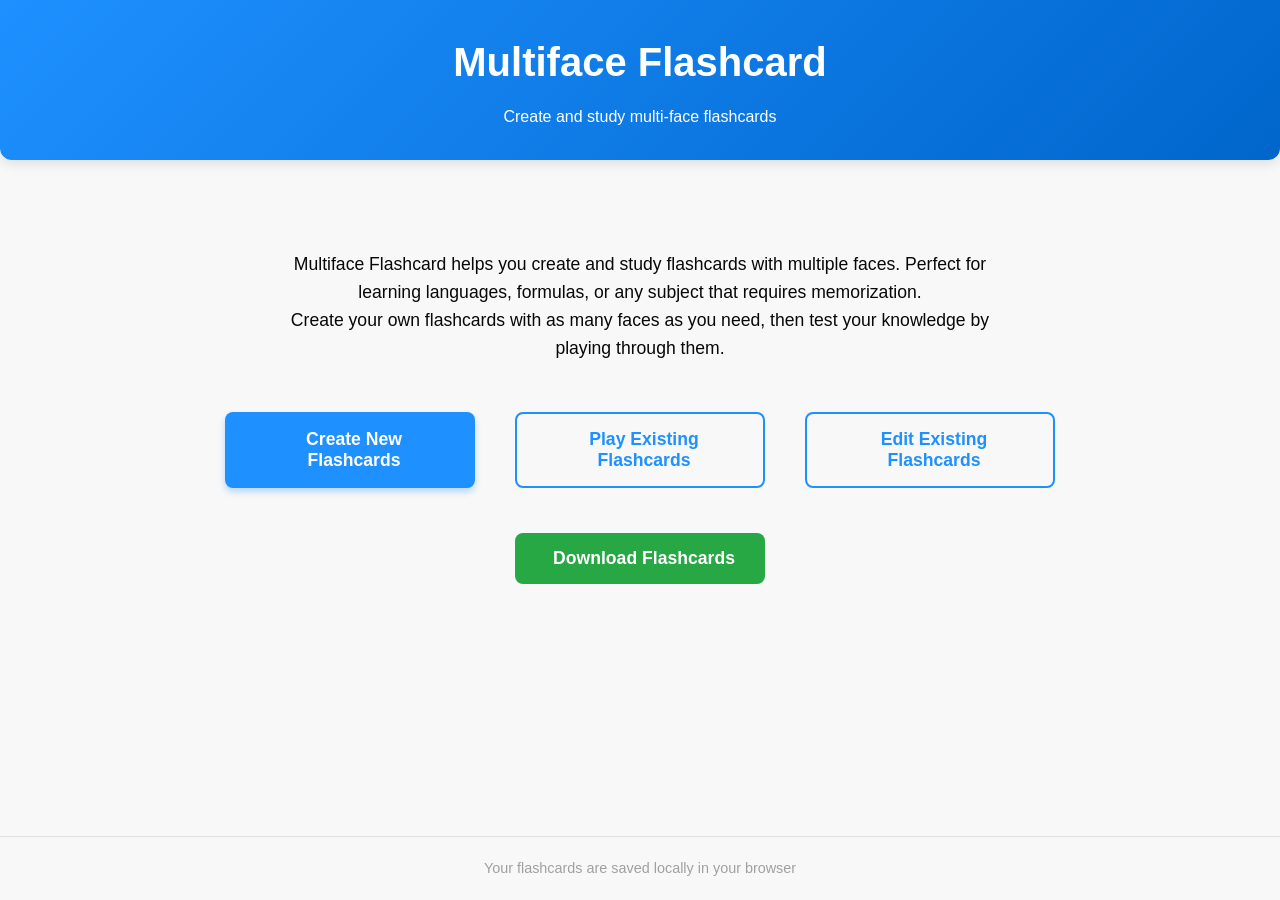
<file: index.html>
<!DOCTYPE html>
<html lang="en">
<head>
    <meta charset="UTF-8">
    <meta name="viewport" content="width=device-width, initial-scale=1.0">
    <title>Multiface Flashcard</title>
    <link rel="stylesheet" href="style.css">
</head>
<body>
    <!-- Header -->
    <header>
        <h1>Multiface Flashcard</h1>
        <p>Create and study multi-face flashcards</p>
    </header>

    <!-- Main Container -->
    <div class="container">
        <!-- Main Page -->
        <div class="page main-page active" id="main-page">
            <div class="description">
                <p>Multiface Flashcard helps you create and study flashcards with multiple faces. Perfect for learning languages, formulas, or any subject that requires memorization.</p>
                <p>Create your own flashcards with as many faces as you need, then test your knowledge by playing through them.</p>
            </div>
            <!-- Buttons -->
            <div class="button-container">
                <button class="btn" id="create-btn">
                    <i class="fas fa-plus"></i> Create New Flashcards
                </button>
                <button class="btn btn-outline" id="play-btn">
                    <i class="fas fa-play"></i> Play Existing Flashcards
                </button>
                <button class="btn btn-outline" id="edit-btn">
                    <i class="fas fa-edit"></i> Edit Existing Flashcards
                </button>
                <button class="btn btn-outline" id="download-btn">
                    <i class="fas fa-download"></i> Download Flashcards
                </button>
            </div>
        </div>

        <!-- Create Page -->
        <div class="page create-page" id="create-page">
            <a href="#" class="back-btn" id="back-from-create">
                <i class="fas fa-arrow-left"></i> Back to Main
            </a>
            <h2>Create New Flashcards</h2>
            
            <div class="form-group">
                <label for="topic-name">Topic Name</label>
                <input type="text" id="topic-name" placeholder="Enter a name for this flashcard set">
            </div>
            
            <div class="cards-container" id="cards-container">
                <!-- Cards will be added here -->
            </div>
            
            <div class="action-buttons">
                <button class="btn" id="add-card-btn">
                    <i class="fas fa-plus"></i> Add New Card
                </button>
                <button class="btn" id="save-topic-btn">
                    <i class="fas fa-save"></i> Save Topic
                </button>
                <button class="btn btn-outline" id="clear-create-btn">
                    <i class="fas fa-eraser"></i> Clear All
                </button>
                <button class="btn btn-outline" id="upload-btn">
                    <i class="fas fa-upload"></i> Upload JSON
                </button>
                <input type="file" id="json-upload" accept=".json" style="display: none;">
            </div>
        </div>

        <!-- Play Page -->
        <div class="page play-page" id="play-page">
            <a href="#" class="back-btn" id="back-from-play">
                <i class="fas fa-arrow-left"></i> Back to Main
            </a>
            <h2>Play Flashcards</h2>
            
            <div class="form-group">
                <label for="topic-select">Select a Topic</label>
                <select id="topic-select" class="topic-select">
                    <option value="">-- Select a topic --</option>
                    <!-- Topics will be added here -->
                </select>
            </div>
            
            <div id="play-area">
                <!-- Flashcards will be displayed here -->
                <div class="no-topics" id="no-topics-message">
                    <i class="fas fa-inbox"></i>
                    <h3>No Flashcards Available</h3>
                    <p>Create some flashcards first to play with them</p>
                </div>
            </div>
        </div>

        <!-- Edit Page -->
        <div class="page edit-page" id="edit-page">
            <a href="#" class="back-btn" id="back-from-edit">
                <i class="fas fa-arrow-left"></i> Back to Main
            </a>
            <h2>Edit Flashcards</h2>
            
            <div id="edit-topics-container">
                <!-- Topics will be added here -->
            </div>
        </div>
    </div>

    <!-- Footer -->
    <footer>
        <p>Your flashcards are saved locally in your browser</p>
    </footer>

    <!-- link to script -->
    <script src="script.js"></script>
</body>
</html>
</file>
<file: style.css>
/* this is ai generated *//* Color Scheme */
:root {
    --white: #f8f8f8;
    --black: #080808;
    --blue: #1e90ff;
    --light-gray: #e0e0e0;
    --gray: #a0a0a0;
    --shadow: 0 4px 12px rgba(0, 0, 0, 0.1);
}

/* Base Styles */
* {
    margin: 0;
    padding: 0;
    box-sizing: border-box;
    font-family: 'Segoe UI', Tahoma, Geneva, Verdana, sans-serif;
}

body {
    background-color: var(--white);
    color: var(--black);
    line-height: 1.6;
    min-height: 100vh;
    display: flex;
    flex-direction: column;
}

.container {
    max-width: 1000px;
    margin: 0 auto;
    padding: 20px;
    flex: 1;
}

/* Header Styles */
header {
    background: linear-gradient(135deg, var(--blue), #0066cc);
    color: white;
    padding: 30px 0;
    text-align: center;
    margin-bottom: 30px;
    border-radius: 0 0 12px 12px;
    box-shadow: var(--shadow);
}

header h1 {
    font-size: 2.5rem;
    margin-bottom: 10px;
}

/* Button Styles */
.btn {
    display: inline-flex;
    align-items: center;
    justify-content: center;
    gap: 8px;
    padding: 15px 30px;
    background-color: var(--blue);
    color: white;
    border: none;
    border-radius: 8px;
    cursor: pointer;
    font-size: 1.1rem;
    font-weight: 600;
    transition: all 0.3s;
    text-decoration: none;
    box-shadow: 0 4px 6px rgba(30, 144, 255, 0.3);
    margin: 10px;
    width: 250px;
}

.btn:hover {
    background-color: #0a7ae0;
    transform: translateY(-2px);
    box-shadow: 0 6px 8px rgba(30, 144, 255, 0.4);
}

.btn-outline {
    background: transparent;
    border: 2px solid var(--blue);
    color: var(--blue);
    box-shadow: none;
}

.btn-outline:hover {
    background: rgba(30, 144, 255, 0.1);
}

/* Main Page Styles */
.main-page {
    text-align: center;
    padding: 40px 20px;
}

.description {
    max-width: 700px;
    margin: 0 auto 40px;
    font-size: 1.1rem;
    color: var(--black);
}

.button-container {
    display: flex;
    justify-content: center;
    flex-wrap: wrap;
    gap: 20px;
    margin-top: 30px;
}

/* Page Styles (hidden by default) */
.page {
    display: none;
}

.page.active {
    display: block;
}

/* Create Page Styles */
.create-page {
    max-width: 800px;
    margin: 0 auto;
}

.form-group {
    margin-bottom: 20px;
}

label {
    display: block;
    margin-bottom: 8px;
    font-weight: 600;
}

input, textarea {
    width: 100%;
    padding: 12px;
    border: 2px solid var(--light-gray);
    border-radius: 8px;
    font-size: 1rem;
    transition: border-color 0.3s;
}

input:focus, textarea:focus {
    outline: none;
    border-color: var(--blue);
}

textarea {
    min-height: 100px;
    resize: vertical;
}

.cards-container {
    margin-top: 30px;
}

.card {
    background: white;
    border-radius: 8px;
    padding: 20px;
    margin-bottom: 20px;
    box-shadow: var(--shadow);
}

.card-header {
    display: flex;
    justify-content: space-between;
    align-items: center;
    margin-bottom: 15px;
}

.card-title {
    font-weight: 600;
    color: var(--blue);
}

.remove-card {
    background: #ff6b6b;
    color: white;
    border: none;
    width: 30px;
    height: 30px;
    border-radius: 50%;
    cursor: pointer;
    display: flex;
    align-items: center;
    justify-content: center;
}

.face-container {
    border: 2px dashed var(--light-gray);
    border-radius: 8px;
    padding: 15px;
    margin-bottom: 15px;
    position: relative;
}

.face-header {
    display: flex;
    justify-content: space-between;
    align-items: center;
    margin-bottom: 10px;
}

.face-title {
    font-weight: 600;
}

.remove-face {
    background: #ff6b6b;
    color: white;
    border: none;
    width: 25px;
    height: 25px;
    border-radius: 50%;
    cursor: pointer;
    font-size: 0.8rem;
    display: flex;
    align-items: center;
    justify-content: center;
}

.action-buttons {
    display: flex;
    gap: 15px;
    margin-top: 20px;
    flex-wrap: wrap;
}

/* Play Page Styles */
.play-page {
    max-width: 800px;
    margin: 0 auto;
    text-align: center;
}

.topic-select {
    width: 100%;
    padding: 12px;
    border: 2px solid var(--light-gray);
    border-radius: 8px;
    font-size: 1rem;
    margin-bottom: 20px;
}

.flashcard-display {
    perspective: 1000px;
    margin: 30px auto;
    width: 100%;
    max-width: 500px;
}

.flashcard {
    background: white;
    border-radius: 12px;
    padding: 30px;
    min-height: 300px;
    display: flex;
    align-items: center;
    justify-content: center;
    box-shadow: var(--shadow);
    cursor: pointer;
    transition: transform 0.3s;
    position: relative;
    transform-style: preserve-3d;
}

.flashcard-content {
    font-size: 1.2rem;
    text-align: center;
    backface-visibility: hidden;
}

.navigation {
    display: flex;
    justify-content: space-between;
    margin-top: 20px;
}

.no-topics {
    text-align: center;
    padding: 40px 20px;
    color: var(--gray);
}

.no-topics i {
    font-size: 3rem;
    margin-bottom: 20px;
    opacity: 0.5;
}

#random-card {
    margin-left: auto; /* Pushes it to the right */
    margin-right: 10px;
}

/* Edit Page Styles */
.edit-page {
    max-width: 800px;
    margin: 0 auto;
}

.edit-topic {
    background: white;
    border-radius: 8px;
    padding: 20px;
    margin-bottom: 20px;
    box-shadow: var(--shadow);
}

.edit-topic-header {
    display: flex;
    justify-content: space-between;
    align-items: center;
    margin-bottom: 10px;
}

.edit-topic-actions {
    display: flex;
    gap: 10px;
}

.edit-topic-cards-count {
    color: var(--gray);
    font-size: 0.9rem;
}

/* Footer Styles */
footer {
    text-align: center;
    padding: 20px;
    margin-top: 40px;
    color: var(--gray);
    font-size: 0.9rem;
    border-top: 1px solid var(--light-gray);
}

/* Back Button */
.back-btn {
    display: inline-flex;
    align-items: center;
    gap: 5px;
    color: var(--blue);
    text-decoration: none;
    margin-bottom: 20px;
    font-weight: 600;
}

.back-btn:hover {
    text-decoration: underline;
}

/* download button */
#download-btn {
    margin-top: 15px;
    background-color: #28a745 !important;
    color: white !important;
    border: none !important;
}

#download-btn:hover {
    background-color: #218838 !important;
}
</file>
